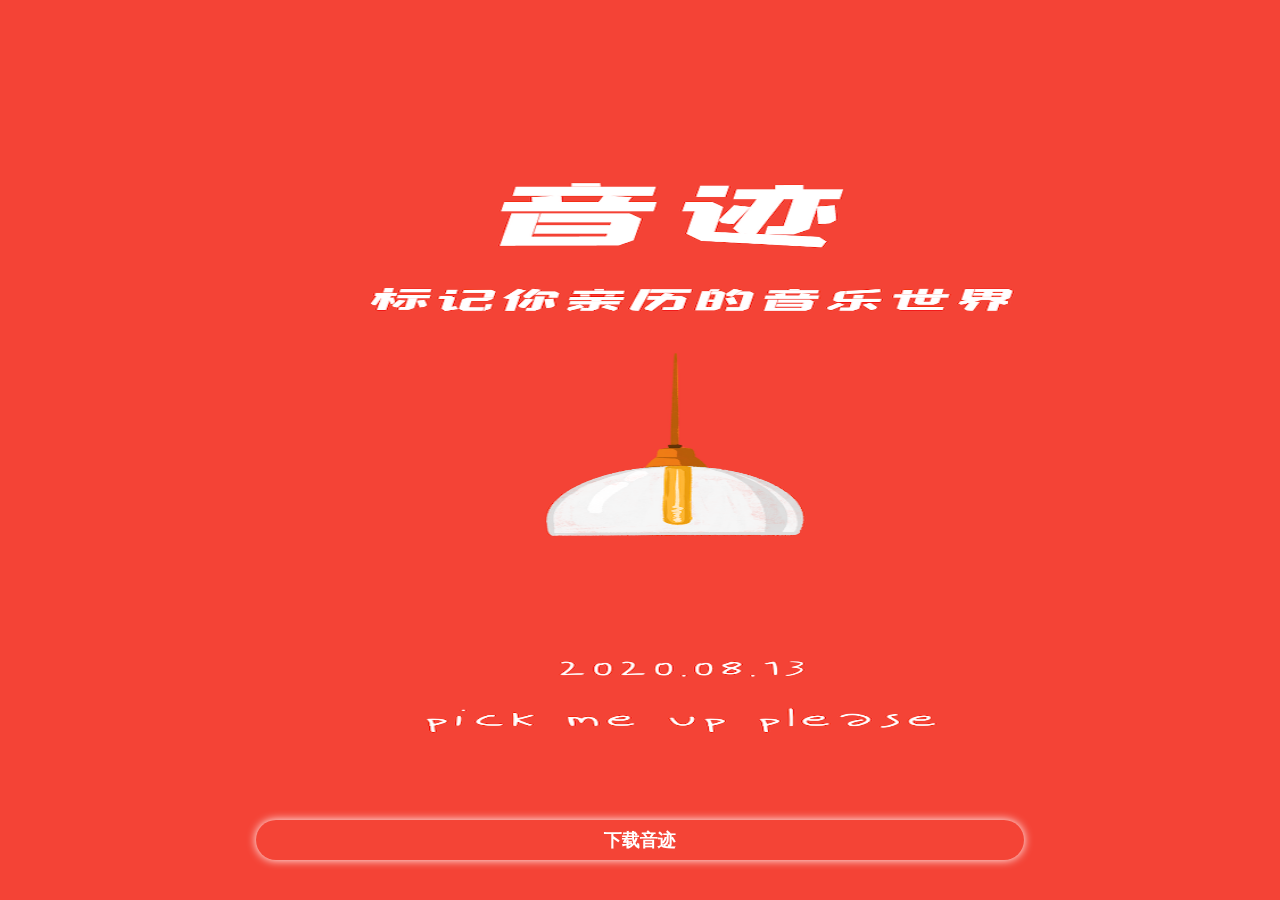
<file: index.html>
<!doctype html>
<html lang="en">
<head>
	<meta charset="utf-8"/>
	<link rel="icon" href="yinLogo.jpg"/>
	<meta name="viewport" content="width=device-width,initial-scale=1"/>
	<meta name="theme-color" content="#000000"/>
	<meta name="description" content="Web site created using create-react-app"/>
	<link rel="apple-touch-icon" href="yinLogo.jpg"/>
	<title>React App</title>
	<link href="./static/css/main.8922733e.chunk.css" rel="stylesheet">
</head>
<body>
	<noscript>You need to enable JavaScript to run this app.</noscript>
	<div id="root"></div>
	<script>!function(e){function r(r){for(var n,i,l=r[0],f=r[1],a=r[2],c=0,s=[];c<l.length;c++)i=l[c],Object.prototype.hasOwnProperty.call(o,i)&&o[i]&&s.push(o[i][0]),o[i]=0;for(n in f)Object.prototype.hasOwnProperty.call(f,n)&&(e[n]=f[n]);for(p&&p(r);s.length;)s.shift()();return u.push.apply(u,a||[]),t()}function t(){for(var e,r=0;r<u.length;r++){for(var t=u[r],n=!0,l=1;l<t.length;l++){var f=t[l];0!==o[f]&&(n=!1)}n&&(u.splice(r--,1),e=i(i.s=t[0]))}return e}var n={},o={1:0},u=[];function i(r){if(n[r])return n[r].exports;var t=n[r]={i:r,l:!1,exports:{}};return e[r].call(t.exports,t,t.exports,i),t.l=!0,t.exports}i.m=e,i.c=n,i.d=function(e,r,t){i.o(e,r)||Object.defineProperty(e,r,{enumerable:!0,get:t})},i.r=function(e){"undefined"!=typeof Symbol&&Symbol.toStringTag&&Object.defineProperty(e,Symbol.toStringTag,{value:"Module"}),Object.defineProperty(e,"__esModule",{value:!0})},i.t=function(e,r){if(1&r&&(e=i(e)),8&r)return e;if(4&r&&"object"==typeof e&&e&&e.__esModule)return e;var t=Object.create(null);if(i.r(t),Object.defineProperty(t,"default",{enumerable:!0,value:e}),2&r&&"string"!=typeof e)for(var n in e)i.d(t,n,function(r){return e[r]}.bind(null,n));return t},i.n=function(e){var r=e&&e.__esModule?function(){return e.default}:function(){return e};return i.d(r,"a",r),r},i.o=function(e,r){return Object.prototype.hasOwnProperty.call(e,r)},i.p="/";var l=this.webpackJsonpmini=this.webpackJsonpmini||[],f=l.push.bind(l);l.push=r,l=l.slice();for(var a=0;a<l.length;a++)r(l[a]);var p=f;t()}([])</script>
	<script src="./static/js/2.69a1b76f.chunk.js"></script>
	<script src="./static/js/main.cfd96dc3.chunk.js"></script>
</body>
</html>
</file>
<file: static/css/main.8922733e.chunk.css>
body{margin:0;font-family:-apple-system,BlinkMacSystemFont,"Segoe UI","Roboto","Oxygen","Ubuntu","Cantarell","Fira Sans","Droid Sans","Helvetica Neue",sans-serif;-webkit-font-smoothing:antialiased;-moz-osx-font-smoothing:grayscale}code{font-family:source-code-pro,Menlo,Monaco,Consolas,"Courier New",monospace}@font-face{font-family:"Bubblegum Sans";font-style:normal;font-weight:400;font-display:swap;src:local("Bubblegum Sans Regular"),local("BubblegumSans-Regular"),url(https://fonts.gstatic.com/s/bubblegumsans/v9/AYCSpXb_Z9EORv1M5QTjEzMEteaAxIc.ttf) format("truetype")}*{margin:0;padding:0}.App{height:100vh;width:100vw;background:url(/static/media/yinji.b294a660.jpg) no-repeat;background-size:100% 100%}.App,.btn{text-align:center}.btn{background:#f44436;border-radius:20px;width:60%;height:40px;position:fixed;bottom:40px;left:50%;transform:translateX(-50%);color:#fff;box-shadow:0 0 10px #fff;line-height:40px;font-size:18px;font-weight:700;cursor:pointer}.bg-bubbles{position:absolute;top:0;left:0;width:100%;height:100%;overflow:hidden;z-index:100}.bg-bubbles li{position:absolute;bottom:-160px;width:40px;height:40px;border-radius:50%;background-color:rgba(250,246,246,.15);list-style:none;-webkit-animation:square 8s infinite;animation:square 8s infinite;transition-timing-function:linear}.bg-bubbles li:first-child{left:10%}.bg-bubbles li:nth-child(2){left:20%;width:90px;height:90px;-webkit-animation-delay:2s;animation-delay:2s;-webkit-animation-duration:7s;animation-duration:7s}.bg-bubbles li:nth-child(3){left:25%;-webkit-animation-delay:4s;animation-delay:4s}.bg-bubbles li:nth-child(4){left:40%;width:60px;height:60px;-webkit-animation-duration:8s;animation-duration:8s;background-color:hsla(0,0%,100%,.3)}.bg-bubbles li:nth-child(5){left:70%}.bg-bubbles li:nth-child(6){left:80%;width:120px;height:120px;-webkit-animation-delay:3s;animation-delay:3s;background-color:hsla(0,0%,100%,.2)}.bg-bubbles li:nth-child(7){left:32%;width:160px;height:160px;-webkit-animation-delay:2s;animation-delay:2s}.bg-bubbles li:nth-child(8){left:55%;width:20px;height:20px;-webkit-animation-delay:4s;animation-delay:4s;-webkit-animation-duration:15s;animation-duration:15s}.bg-bubbles li:nth-child(9){left:25%;width:10px;height:10px;-webkit-animation-delay:2s;animation-delay:2s;-webkit-animation-duration:12s;animation-duration:12s;background-color:rgba(131,3,3,.3)}.bg-bubbles li:nth-child(10){left:15%;width:160px;height:160px;-webkit-animation-delay:5s;animation-delay:5s}@-webkit-keyframes square{0%{opacity:.9;transform:translateY(0) rotate(45deg)}50%{opacity:1}to{opacity:0;transform:translateY(-1000px) rotate(180deg)}}@keyframes square{0%{opacity:.9;transform:translateY(0) rotate(45deg)}50%{opacity:1}to{opacity:0;transform:translateY(-1000px) rotate(180deg)}}
/*# sourceMappingURL=main.8922733e.chunk.css.map */
</file>
